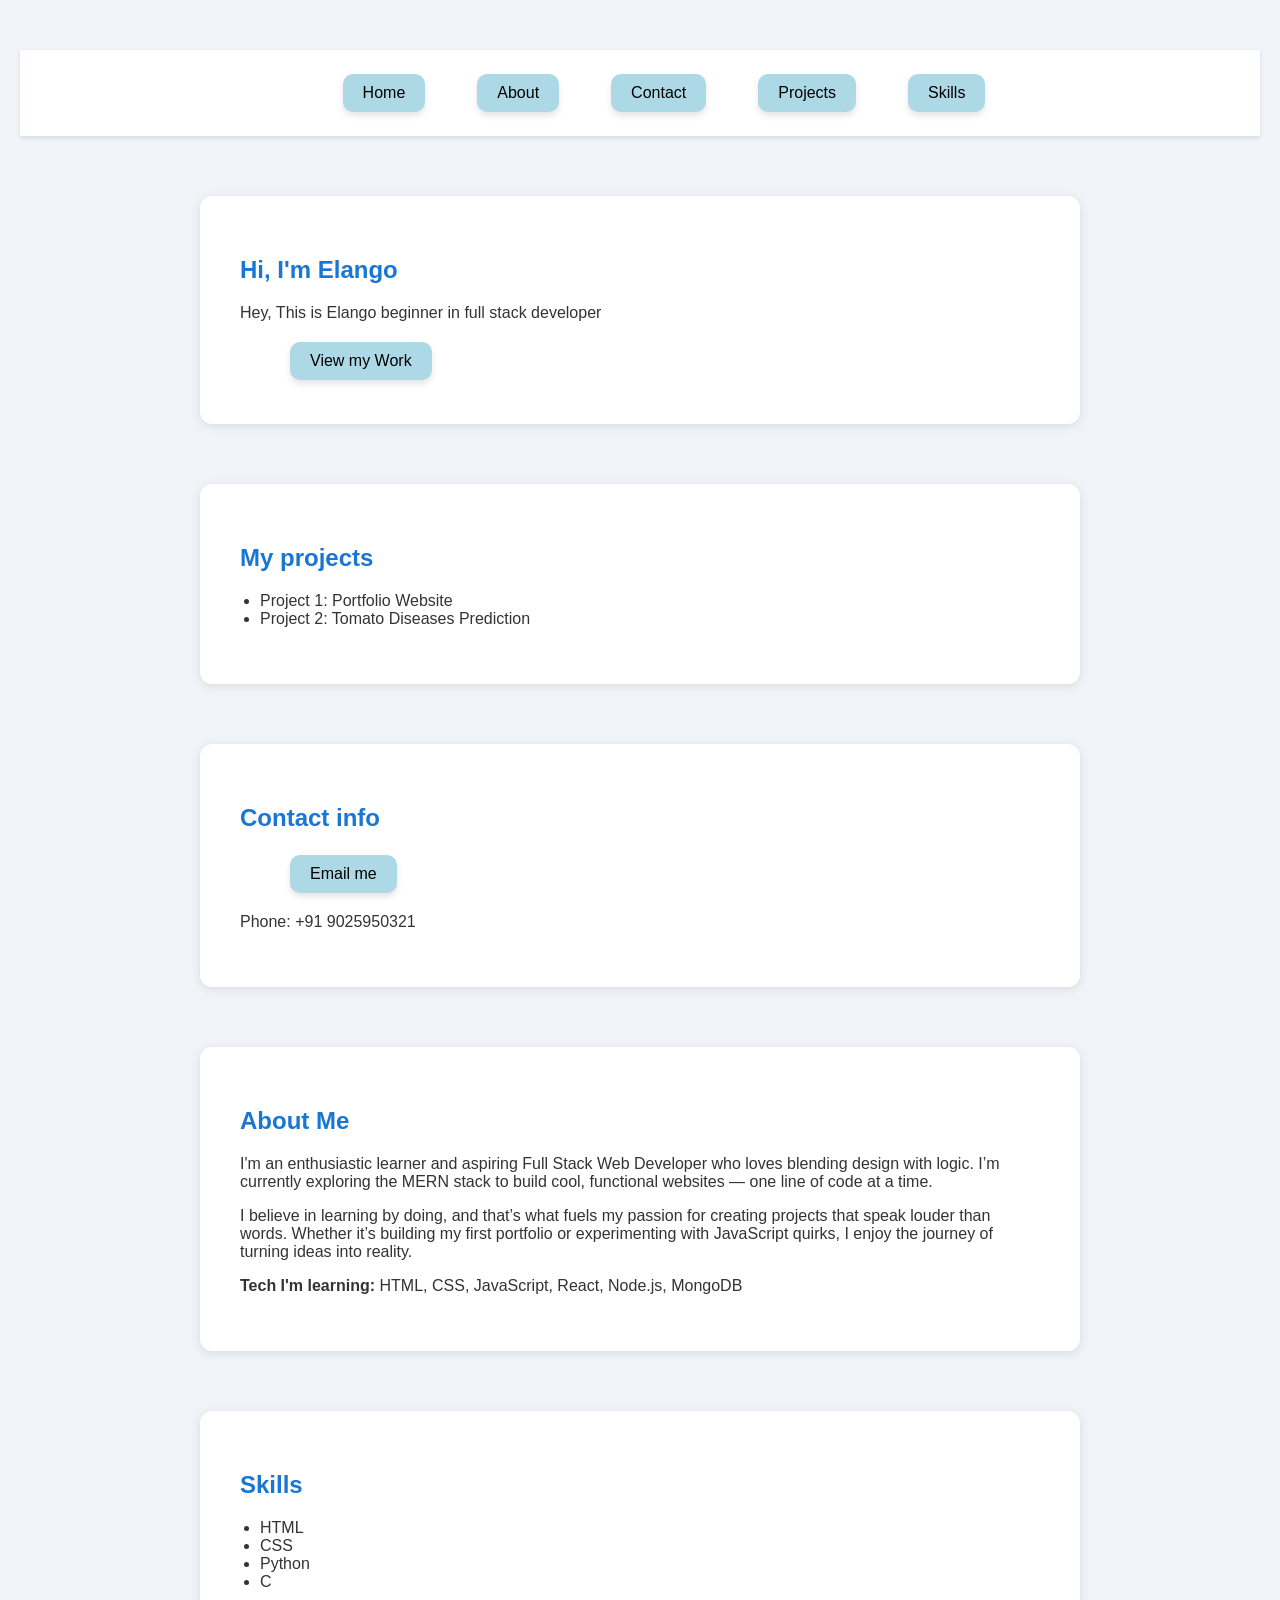
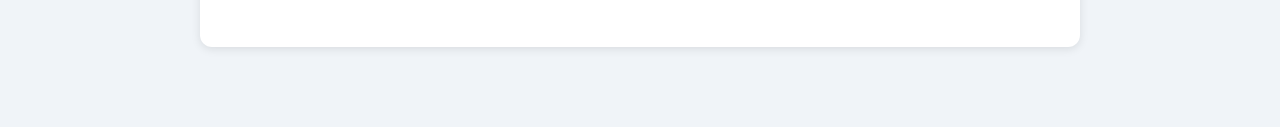
<file: index.html>
<!DOCTYPE html>
<html lang="en">
<head>
    <meta charset="UTF-8">
    <meta name="viewport" content="width=device-width, initial-scale=1.0">
    <title>Portfolio</title>
    <link rel="stylesheet" href="./index.css">
</head>
<body>
    <div class="nav">
        <a href="#home" class="butt">Home</a>
        <a href="#about" class="butt">About</a>
        <a href="#contact" class="butt">Contact</a>
        <a href="#projects" class="butt">Projects</a>
        <a href="#skills" class="butt">Skills</a>
    </div>
    <section id="home">
        <h1>Hi, I'm Elango</h1>
        <p>Hey, This is Elango beginner in full stack developer</p>
        <a href="project.html" class="butt">View my Work</a>
    </section>
    <section id="projects">
        <h2>My projects</h2>
        <ul>
            <li>Project 1: Portfolio Website</li>
            <li>Project 2: Tomato Diseases Prediction</li>
        </ul>
    </section>
    <section id="contact">
        <h2>Contact info</h2>
        <a href="mailto:elango.ren606@gmail.com" class="butt">Email me</a>
        <p>Phone: +91 9025950321</p>
    </section>
    <section id="about">
        <h2>About Me</h2>
        <p>
            I'm an enthusiastic learner and aspiring Full Stack Web Developer who loves blending design with logic. 
            I’m currently exploring the MERN stack to build cool, functional websites — one line of code at a time.
        </p>
        <p>
            I believe in learning by doing, and that’s what fuels my passion for creating projects that speak louder than words.
            Whether it’s building my first portfolio or experimenting with JavaScript quirks, I enjoy the journey of turning ideas into reality.
        </p>
        <p>
            <strong>Tech I'm learning:</strong> HTML, CSS, JavaScript, React, Node.js, MongoDB
        </p>
    </section>
    <section id="skills">
        <h2>Skills</h2>
        <ul>
            <li>HTML</li>
            <li>CSS</li>
            <li>Python</li>
            <li>C</li>
        </ul>
    </section>
</body>
</html>
</file>
<file: index.css>
html{
        scroll-behavior: smooth;
    }
    body{
        font-family: Arial, Helvetica, sans-serif;
        margin: 0;
        background-color: #f4f6f8;
        color: #333;
    }
    .nav{
        position: sticky;
        top:0;
        background-color: #ffff;
        padding:20px;
        display:flex;
        justify-content: center;
        box-shadow: 0 2px 4px rgba(0, 0, 0, 0.1);
        z-index: 10;
    }
    .butt{
        background-color: #4fc3f7;
        color:#fff;
        border:none;
        padding:10px 20px;
        font-size: 16px;
        text-decoration: none;
        border-radius: 8px;
        transition: background-color 0.3s;
    }
    .butt:hover{
        background-color: #0288d1;
    }
    section{
        max-width:800px;
        margin:60px auto;
        padding:40px;
        background-color: #ffffff;
        border-radius: 12px;
        box-shadow: 0 2px 10px rgba(0,0,0.1,0.1);
    }
    h1,h2{
        color:#1976d2;
    }
    ul{
        padding-left:20px;
        list-style-type: disc;
    }
.a{
    text-align: center;
    font-weight: bolder;
    margin-top:40px;
    margin-bottom: 20px;
    font-size: 32px;
    color:#333;
}
body{
    background-color: #f0f4f8;
    font-family: Arial, sans-serif;
    margin: 0;
    padding: 20px;
}
@media (max-width: 600px) {
    .butt{
        display: block;
        margin: 10px auto;;
    }
}
.nav{
    text-align: center;
    margin-top: 30px;
}


.butt{
    background-color: lightblue;
    color: black;
    border: none;
    padding: 10px 20px;
    text-align: center;
    text-decoration: none;
    display: inline-block;
    font-size: 16px;
    margin: 4px 2px;
    cursor: pointer;
    transition: 0.2s;
    border-radius: 10px;
    box-shadow: 0 4px 6px rgba(0, 0, 0, 0.1);
    margin-left: 50px;
}
.butt:hover{
    background-color: darkblue;
    color:beige
}
.butt:active{
    background-color: black;
    color: white;
    transform: translate3d(2px, 3px, 0);
}


    .butt:focus{
        outline: none;
        box-shadow: 0 0 0 3px rgba(66, 165, 245, 0.5);
    }
</file>
